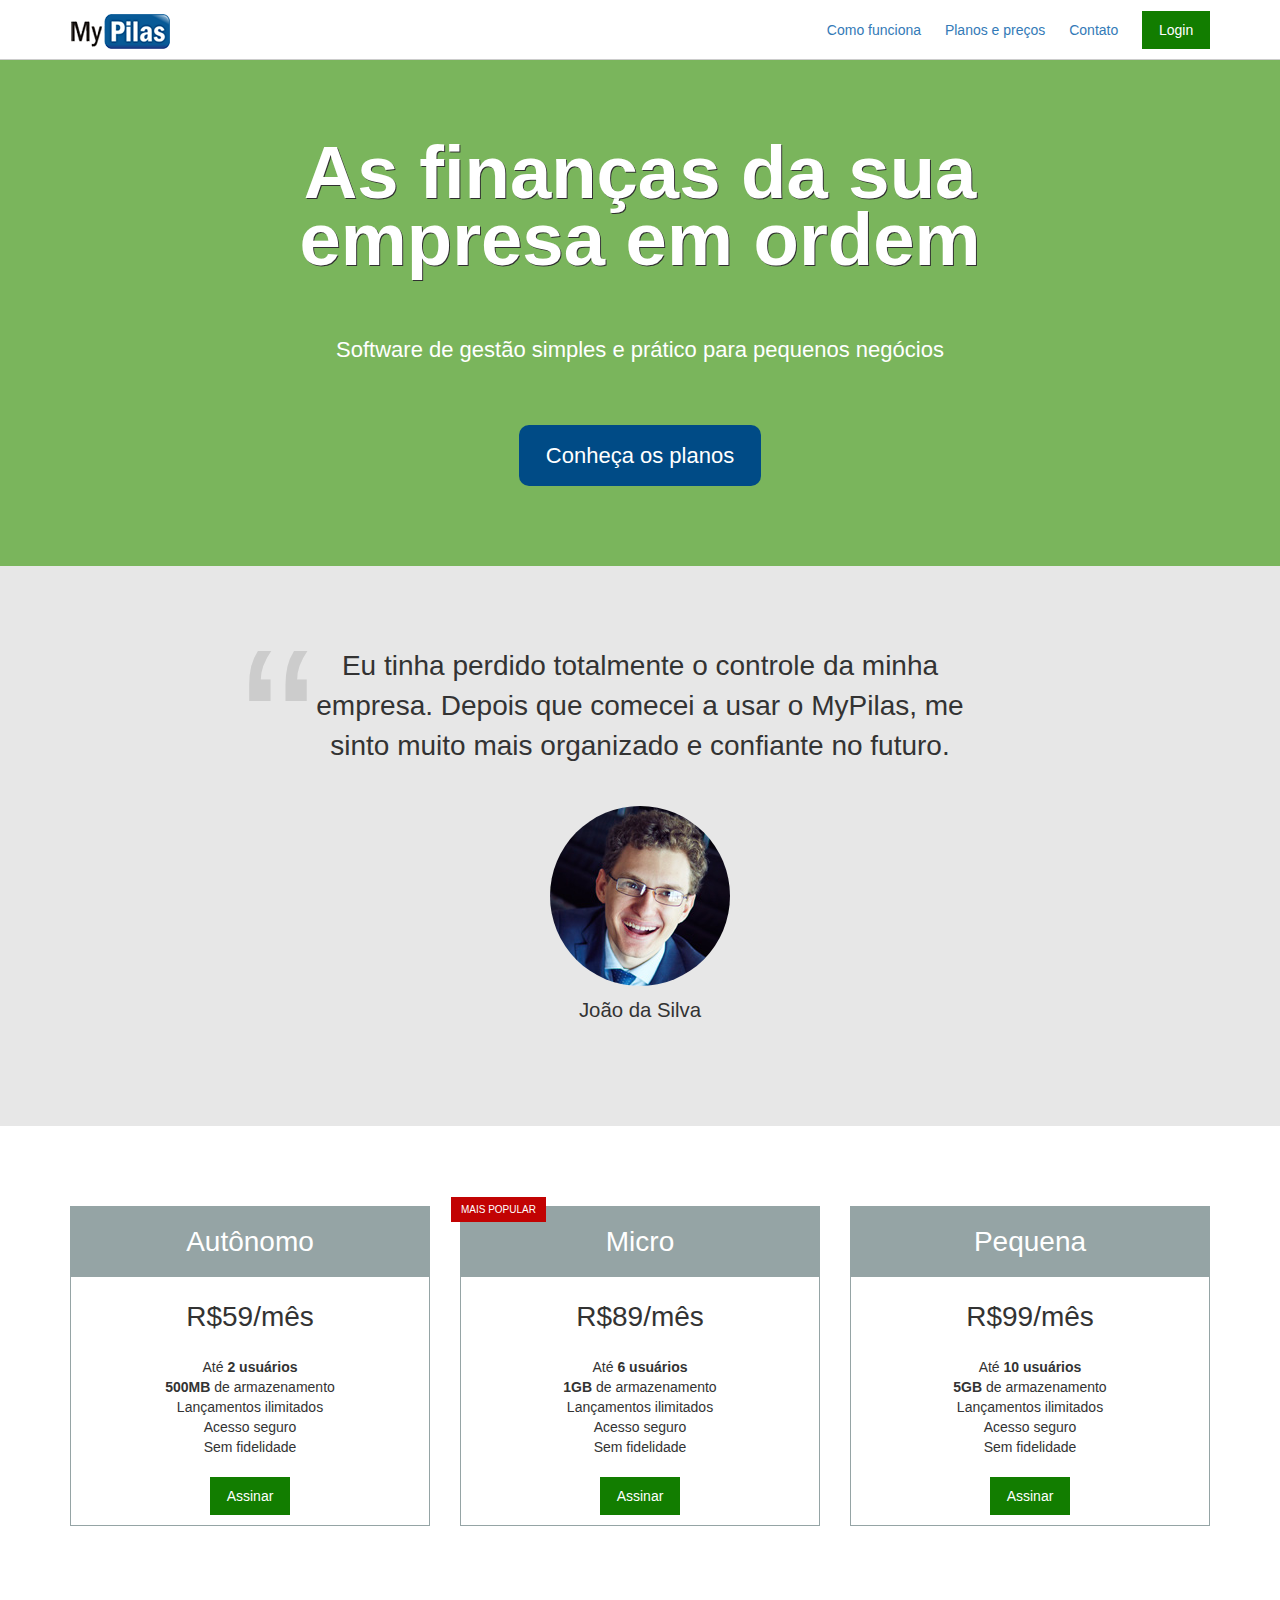
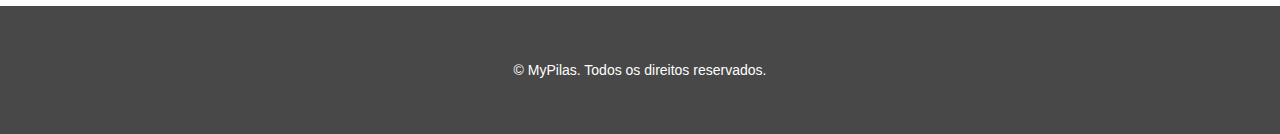
<file: projeto-desenv-bem/index.html>
<!DOCTYPE html>
<html lang="pt-BR">
  <head>
    <meta charset="utf-8">
    <meta name="viewport" content="width=device-width, initial-scale=1">

    <title>MyPilas</title>

    <link rel="stylesheet" href="css/bootstrap-grid.min.css">
    <link rel="stylesheet" href="css/base.css">
    <link rel="stylesheet" href="css/layout.css">
    <link rel="stylesheet" href="css/componentes.css">
  </head>
  <body>

    <header class="layout-cabecalho  layout-cabecalho--home">
      <div class="container">
        
        <nav class="navegacao">
          <img src="imagens/logo.png" width="100" height="35" alt="MyPilas">

          <div class="navegacao__menu">
            <button class="botao-chaveador  js-botao-chaveador"></button>

            <ul class="menu  js-menu">
              <li class="menu__item">
                <a href="#">Como funciona</a>
              </li>
              <li class="menu__item">
                <a href="#planos">Planos e preços</a>
              </li>
              <li class="menu__item">
                <a href="#">Contato</a>
              </li>
              <li class="menu__item  menu__item--botao">
                <a href="#" class="botao  botao--login">Login</a>
              </li>
            </ul>
          </div>
        </nav>
      </div>
    </header>

    <section class="layout-chamada">
      <div class="container">

        <div class="chamada">
          <h1 class="chamada__titulo">As finanças da sua empresa em ordem</h1>
          <p class="chamada__subtitulo">Software de gestão simples e prático para pequenos negócios</p>

          <div class="chamada__acao">
            <a href="#planos" class="botao  botao--principal">Conheça os planos</a>
          </div>
        </div>

      </div>
    </section>


    <div class="layout-depoimento">
      <div class="container">
        
        <div class="depoimento">
          <blockquote>
            Eu tinha perdido totalmente o controle da minha empresa.
            Depois que comecei a usar o MyPilas, me sinto muito mais organizado e confiante no futuro.
          </blockquote>

          <div class="depoimento__autor">
            <img src="imagens/joao-da-silva.jpg" width="180" height="180" alt="João da Silva">
            <p>João da Silva</p>
          </div>
        </div>

      </div>
    </div>


    <div id="planos" class="layout-planos">
      <div class="container">
        <div class="row">
          <div class="col-sm-4">

            <article class="plano">
              <h2 class="plano__cabecalho">Autônomo</h2>
              <div class="plano__preco">R$59/mês</div>
              <ul class="plano__caracteristicas">
                <li>Até <strong>2 usuários</strong></li>
                <li><strong>500MB</strong> de armazenamento</li>
                <li>Lançamentos ilimitados</li>
                <li>Acesso seguro</li>
                <li>Sem fidelidade</li>
              </ul>
              <footer class="plano__rodape">
                <a href="assine.html" class="botao botao--assinar">Assinar</a>
              </footer>
            </article>

          </div>
          <div class="col-sm-4">

            <article class="plano  plano--mais-popular">
              <h2 class="plano__cabecalho">Micro</h2>
              <div class="plano__preco">R$89/mês</div>
              <ul class="plano__caracteristicas">
                <li>Até <strong>6 usuários</strong></li>
                <li><strong>1GB</strong> de armazenamento</li>
                <li>Lançamentos ilimitados</li>
                <li>Acesso seguro</li>
                <li>Sem fidelidade</li>
              </ul>
              <footer class="plano__rodape">
                <a href="assine.html" class="botao botao--assinar">Assinar</a>
              </footer>
            </article>

          </div>
          <div class="col-sm-4  ultima-coluna">

            <article class="plano">
              <h2 class="plano__cabecalho">Pequena</h2>
              <div class="plano__preco">R$99/mês</div>
              <ul class="plano__caracteristicas">
                <li>Até <strong>10 usuários</strong></li>
                <li><strong>5GB</strong> de armazenamento</li>
                <li>Lançamentos ilimitados</li>
                <li>Acesso seguro</li>
                <li>Sem fidelidade</li>
              </ul>
              <footer class="plano__rodape">
                <a href="assine.html" class="botao botao--assinar">Assinar</a>
              </footer>
            </article>

          </div>
        </div>
      </div>
    </div>


    <footer class="layout-rodape">
      <div class="container">
        <p>&copy; MyPilas. Todos os direitos reservados.</p>
      </div>
    </footer>

    <script src="javascripts/app.js"></script>

  </body>
</html>
</file>
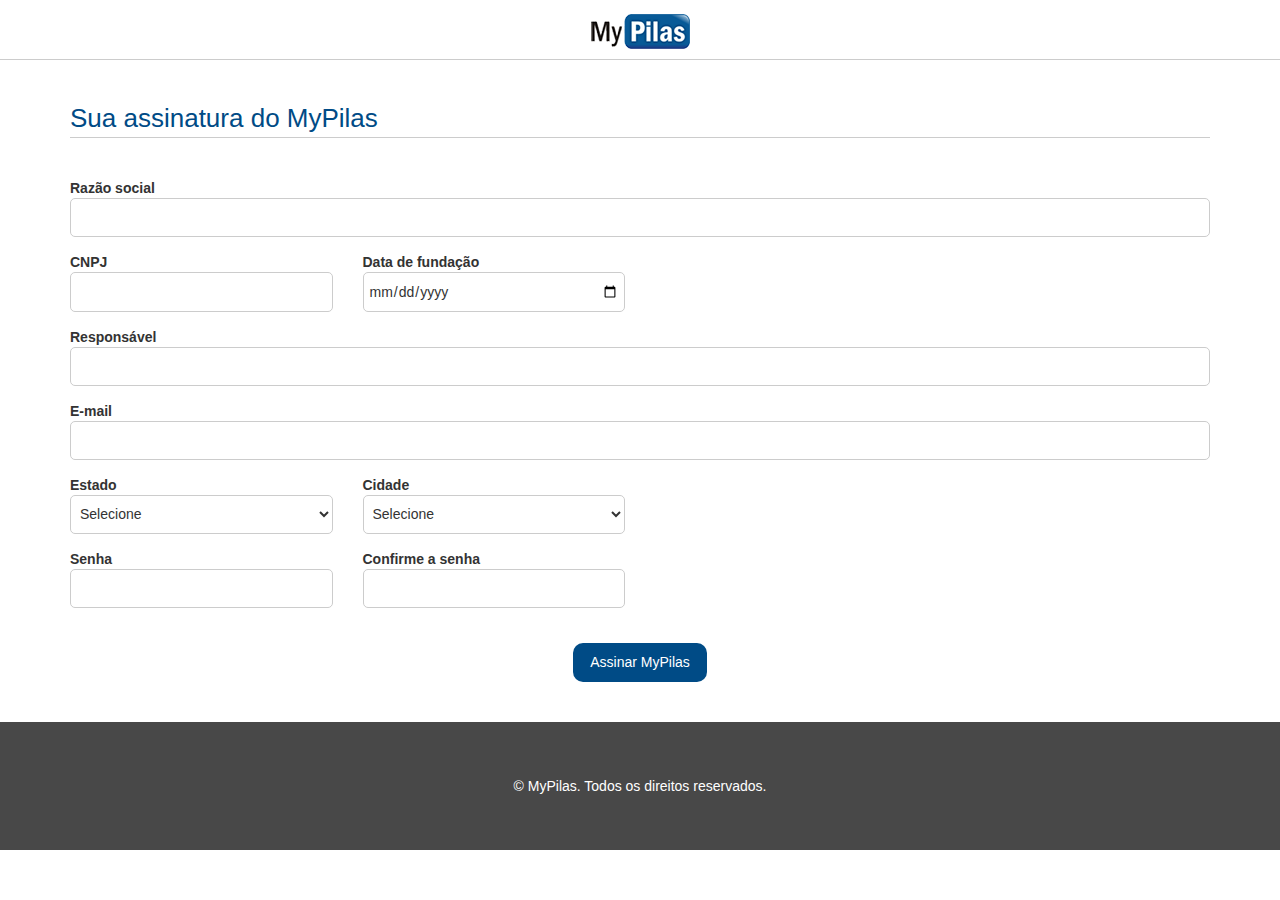
<file: projeto-desenv-bem/assine.html>
<!DOCTYPE html>
<html lang="pt-BR">
  <head>
    <meta charset="utf-8">
    <meta name="viewport" content="width=device-width, initial-scale=1">

    <title>MyPilas</title>

    <link rel="stylesheet" href="css/bootstrap-grid.min.css">
    <link rel="stylesheet" href="css/base.css">
    <link rel="stylesheet" href="css/layout.css">
    <link rel="stylesheet" href="css/componentes.css">
  </head>

  <body>

    <header class="layout-cabecalho">
      <div class="container">

        <nav class="navegacao  navegacao--assinatura">
          <a href="index.html"><img src="imagens/logo.png" width="100" height="35" alt="MyPilas" /></a>
        </nav>
        
      </div>
    </header>

    <main class="layout-assinatura">
      <div class="container">

        <form action="#" method="post">
          <h1 class="titulo-formulario">Sua assinatura do MyPilas</h1>

          <div class="grupo-entrada">
            <label for="razao-social">Razão social</label>
            <input id="razao-social" type="text" class="campo">
          </div>

          <div class="row">
            <div class="col-sm-3">
              <div class="grupo-entrada">
                <label for="cnpj">CNPJ</label>
                <input id="cnpj" name="cnpj" type="text" class="campo" required>
              </div>
            </div>
            <div class="col-sm-3">
              <div class="grupo-entrada">
                <label for="data-nascimento">Data de fundação</label>
                <input id="data-nascimento" name="dataFundacao" type="date" class="campo" required>
              </div>
            </div>
          </div>

          <div class="grupo-entrada">
            <label for="responsavel">Responsável</label>
            <input id="responsavel" name="responsavel" type="text" class="campo" required>
          </div>

          <div class="grupo-entrada">
            <label for="email">E-mail</label>
            <input id="email" type="email" class="campo" required>
          </div>

          <div class="row">
            <div class="col-sm-3">
              <div class="grupo-entrada">
                <label for="estado">Estado</label>
                <select id="estado" name="estado" class="campo">
                  <option>Selecione</option>
                  <option value="MG">Minas Gerais</option>
                  <option value="SP">São Paulo</option>
                  <option value="CE">Ceará</option>
                </select>
              </div>
            </div>
            <div class="col-sm-3">
              <div class="grupo-entrada">
                <label for="cidade">Cidade</label>
                <select id="cidade" class="campo">
                  <option>Selecione</option>
                  <option value="1">Uberlândia</option>
                  <option value="2">São Paulo</option>
                  <option value="3">Fortaleza</option>
                </select>
              </div>
            </div>
          </div>

          <div class="row">
            <div class="col-sm-3">
              <div class="grupo-entrada">
                <label for="senha">Senha</label>
                <input id="senha" type="password" class="campo" required>
              </div>
            </div>
            <div class="col-sm-3">
              <div class="grupo-entrada">
                <label for="confirmacao-senha">Confirme a senha</label>
                <input id="confirmacao-senha" type="password" class="campo" required>
              </div>
            </div>
          </div>

          <div style="text-align: center; margin-top: 20px">
            <input type="submit" value="Assinar MyPilas" class="botao  botao--principal">
          </div>
        </form>

      </div>
    </main>

    <footer class="layout-rodape">
      <div class="container">
        <p>&copy; MyPilas. Todos os direitos reservados.</p>
      </div>
    </footer>

  </body>

</html>
</file>
<file: projeto-desenv-bem/css/base.css>
html {
  font-size: 62.5%;   /* 10px = 10 / 16 * 100 = 62.2%*/
}

body {
  margin: 0;

  font-family: Arial, Helvetica, sans-serif;
  font-size: 1.4rem;
}
</file>
<file: projeto-desenv-bem/css/layout.css>
.layout-cabecalho {
  height: 60px;
  line-height: 60px; /* Altura da linha vai ser o mesmo tamanho da altura do elemento */
  border-bottom: 1px solid #ccc;

  background-color: #fff;
}

.layout-cabecalho--home {
  position: fixed;
  top: 0;
  left: 0;
  right: 0;
  z-index: 9999;
}

/* REGINALDO: retirado na AULA 7.12;
.layout-cabecalho img {
  margin-top: 12px;
}
*/
.layout-planos {
  padding: 80px 0;
}

.layout-chamada {
  padding: 80px 0;
  margin-top: 60px;

  background-color: #7ab55c;
}

.layout-depoimento {
  padding: 80px 0;
  background-color: #e7e7e7;
}

.layout-rodape {
  padding: 40px 0;

  background-color: #484848;

  color: #fff;
  text-align: center;
}

@media(max-width: 749px) {  /* AULA 7.10 */
  .layout-planos .row > div:not(.ultima-coluna) {   /* "ultima-coluna" eh uma classe pra marcar o componente e "negar" o estilo*/
    margin-bottom: 40px;
  }
}

.layout-assinatura {
  padding: 40px 0;
}
</file>
<file: projeto-desenv-bem/css/componentes.css>
/*--------------------*\
  PLANO
\*--------------------*/
.plano {
  position: relative;  /* Para o "position: absolute" do plano--mais-popular::after ficar relativo ao pai*/

  padding: 10px;
  border: 1px solid #95a4a5;

  font-size: 1.4rem; /* 14px */
}

.plano--mais-popular::after {
  position: absolute;
  top: -10px;
  left: -10px;

  padding: 0 10px; /* recuo nos lados (NÃO tem superior e inferior, TEM direito e esquerdo)*/

  background-color: #c20303;
  color: #fff;

  font-size: 0.7142em; /* 10px = 10 / 14 (fonte do pai - "plano") */
  line-height: 2.5;   /* altura da linha em relação à fonte*/

  content: "MAIS POPULAR";
}

.plano__cabecalho {
  margin: -10px;
  margin-bottom: 0;

  background-color: #95a4a5;
  color: #fff;

  text-align: center;
  line-height: 2.5;
  font-weight: normal;
  font-size: 2em;
}

.plano__preco {
  margin: 20px 0;

  text-align: center;
  font-size: 2em;
}

.plano__caracteristicas {
  padding: 0;
  margin: 20px 0;

  font-size: 1em;

  list-style: none;
}

.plano__caracteristicas > li {
  text-align: center;
}

.plano__rodape {
  text-align: center;
}


/*--------------------*\
  BOTAO
\*--------------------*/
.botao {
  display: inline-block;
  padding: 0.8em 1.2em;

  background-color: #bbb;
  color: #fff;
  border: none; /* 7.16 O input typy submit coloca uma "borda" no botão, então retiramos essa borda*/

  line-height: normal;   /* 7.13 normal para não herdar de nada */
  font-size: 1em;
  text-decoration: none;
}

.botao:hover, .botao:focus {
  background-color: #aaa;
  color: #fff;

  text-decoration: none;
}

.botao--assinar, .botao--login  { /* 7.13 usa as mesmas propriedades para as duas classes */
  background-color: #127d00;
}

.botao--assinar:hover, .botao--assinar:focus,
.botao--login:hover, .botao--login:focus  {
  background-color: #0e6400;
}

.botao--principal {
  border-radius: 10px;

  background-color: #004b86;
}

.botao--principal:hover, .botao--principal:focus {
  background-color: #003b6a;
}


/*--------------------*\
  CHAMADA
\*--------------------*/
.chamada {
  font-size: 1.6rem; /* 1.6 * 10px = 16px */
  text-align: center;
}

.chamada__titulo {
  margin: 0;

  color: #fff; /* branco */

  font-size: 3.375em; /* 54px / 16px = 3.375 */
  line-height: 0.9;
  text-shadow: 1px 1px #313131;
}

.chamada__subtitulo {
  margin: 60px 0;

  color: #fff;

  font-size: 1em;
}

.chamada__acao {
  font-size: 1em;
}

@media(min-width: 992px) {
  .chamada {
    padding-left: 10%;
    padding-right: 10%;

    font-size: 2.2rem; /* 2.2 * 10px = 22px */
  }
}


/*--------------------*\
  DEPOIMENTO
\*--------------------*/
.depoimento {
  font-size: 2.2rem; /* 22px */
}

@media(min-width: 992px) {
  .depoimento {
    padding-left: 15%;
    padding-right: 15%;

    font-size: 2.8rem;
  }
}

.depoimento > blockquote {
  position: relative; /* para ser referencia ao pseudo-elemento */

  margin: 0;
  padding: 0 60px;

  text-align: center;
  font-size: 1em;
}

.depoimento > blockquote::before { /* PSEUDO-ELEMENTO*/
  position: absolute; /* usa como referencia o primeiro elemento pai relativo*/
  left: 0;
  top: -0.35em;  /* top "em" é referente ao font-size do proprio elemento. para colocar 62px = 62 / 176 = 0,3522 */

  color: #ccc;

  font-size: 8em; /* 176px */

  content: "\201C";
}

.depoimento__autor {
  margin-top: 40px;

  text-align: center;
  font-size: 0.7272em;
}

.depoimento__autor > img {
  border-radius: 50%;
}

.depoimento__autor > p {
  margin-top: 10px;
}


/*--------------------*\
  NAVEGACAO
\*--------------------*/
.navegacao {
}

.navegacao--assinatura {
  text-align: center;
}

.navegacao__menu {
  float: right;
}


/*--------------------*\
  BOTAO-CHAVEADOR
\*--------------------*/
.botao-chaveador {
  width: 24px;
  height: 24px;
  border: 0;

  background: none;
  background-image: url("../imagens/bars.png");

  outline: none;  /* Tira o FOCO */
}

@media(min-width: 992px) { /* A PARTIR de 992px... */
  .botao-chaveador {
    display: none;
  }
}


/*--------------------*\
  MENU
\*--------------------*/
.menu {
  margin: 0;

  font-size: 1.4rem;

  list-style: none;
}

@media(max-width: 991px) { /** ATÉ A LARGURA MÁXIMA DE 991, APLIQUE AS REGRAS*/

  .menu {
    position: fixed; /* FIXA POSIÇÃO na parte esquerda, superior até inferior: ao rolar a tela, essa parte fica imovel */
    top: 0;          /**/
    left: 0;         /**/
    bottom: 0;       /**/

    display: none;
    width: 200px;
    padding: 20px;
    border-right: 1px solid #eee;

    background-color: #fbfbfb; /* cinza */
  }

  .menu--exibindo {
    display: block;
  }
  
  .menu__item {
    display: block;

    line-height: 3; /* altura da linha = 3x tamanho da fonte */
  }

  .menu__item--botao {
    margin-top: 20px;
  }

}

@media(min-width: 992px) { /* A PARTIR DE 992, aplique as regras */

  .menu__item {
    display: inline-block;
    padding-right: 20px;
  }

  .menu__item:last-of-type { /* PSEUDO-CLASSE */
    padding-right: 0px;
  }

}


/*--------------------*\
  TITULO-FORMULARIO
\*--------------------*/
.titulo-formulario {
  margin: 0;
  margin-bottom: 40px;
  
  border-bottom: 1px solid #ccc;

  font-size: 2.6rem;
  font-weight: normal;
  color: #004b86;
}


/*--------------------*\
  GRUPO-ENTRADA
\*--------------------*/
.grupo-entrada {
  margin-bottom: 15px;
}

.grupo-entrada > label {
  display: block;  /* block automaticamente já quebra os componentes em linhas */

  font-weight: bold;
}


/*--------------------*\
  CAMPO
\*--------------------*/
.campo {
  display: block;
  width: 100%;
  height: 2.8em;
  padding: 5px;
  border: 1px solid #ccc;
  border-radius: 5px;

  background-color: #fff;

  font-size: 1.4rem;
}
</file>
